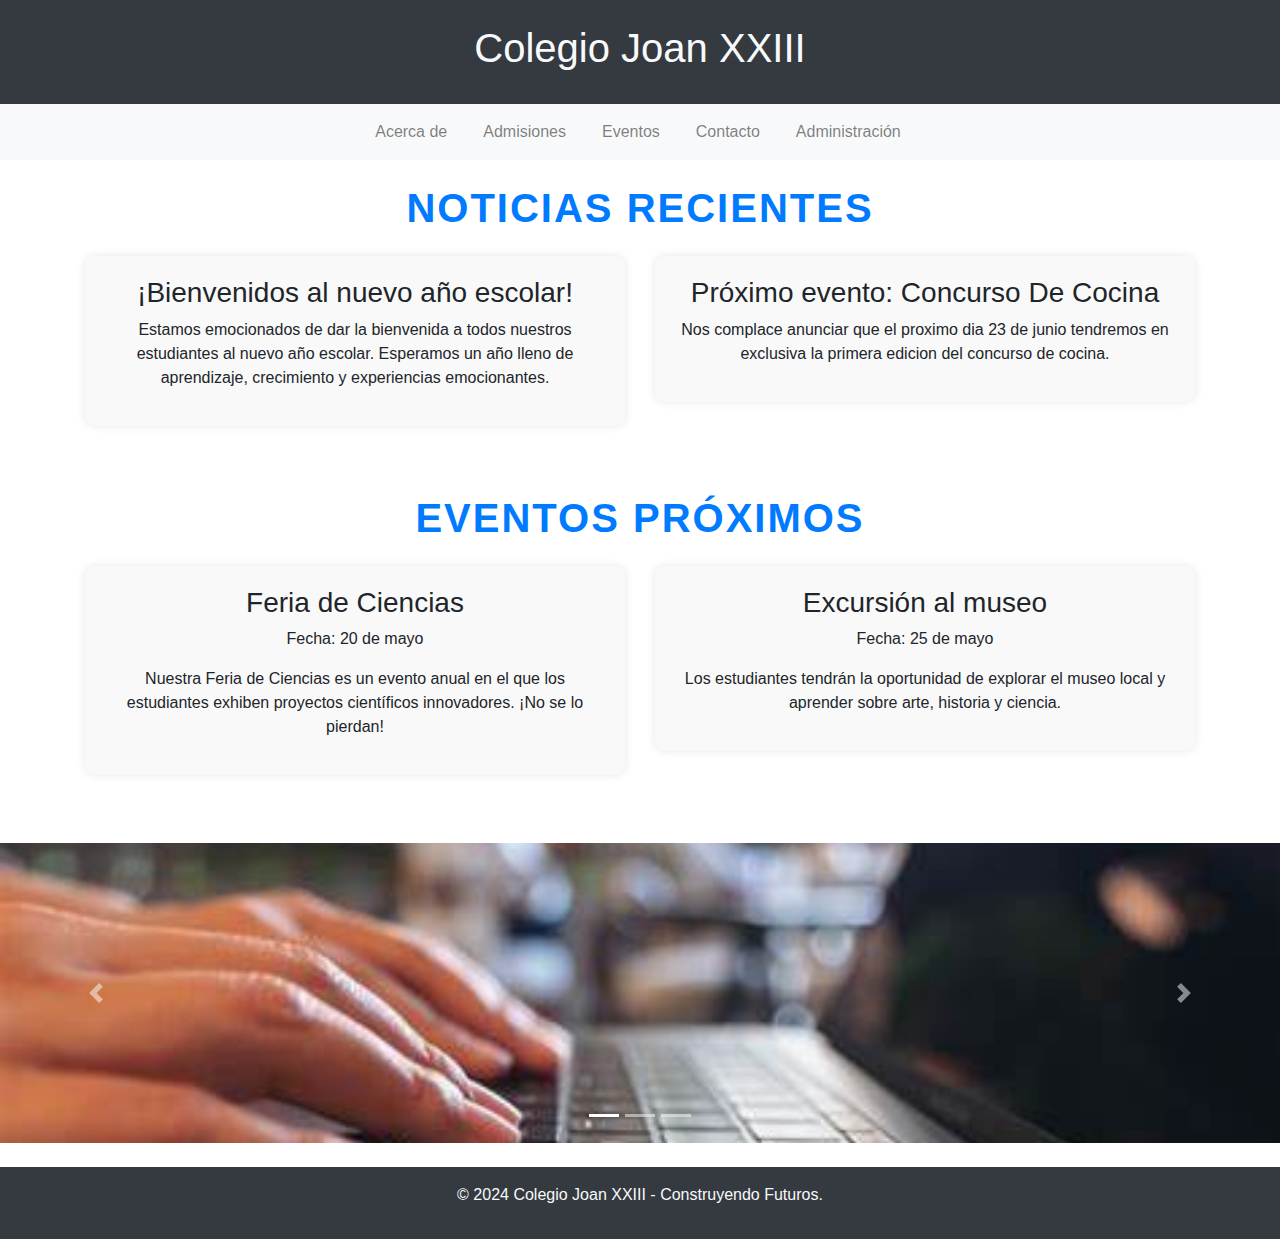
<file: index.html>
<!DOCTYPE html>
<html lang="es">
<head>
    <meta charset="UTF-8">
    <meta name="viewport" content="width=device-width, initial-scale=1.0">
    <title>Colegio Joan XXIII</title>
   
    <link rel="stylesheet" href="https://maxcdn.bootstrapcdn.com/bootstrap/4.5.2/css/bootstrap.min.css">
   
    <link rel="stylesheet" href="./css/index.css">
</head>
<body>
    <header class="bg-dark text-light py-4">
        <div class="container">
            <h1 class="text-center">Colegio Joan XXIII</h1>
        </div>
    </header>
    
    <nav class="navbar navbar-expand-lg navbar-light bg-light">
        <div class="container">
            <a class="navbar-brand" href="#"></a>
            <button class="navbar-toggler" type="button" data-toggle="collapse" data-target="#navbarNav" aria-controls="navbarNav" aria-expanded="false" aria-label="Toggle navigation">
                <span class="navbar-toggler-icon"></span>
            </button>
            <div class="collapse navbar-collapse" id="navbarNav">
                <ul class="navbar-nav">
                    <li class="nav-item">
                        <a class="nav-link" href="#">Acerca de</a>
                    </li>
                    <li class="nav-item">
                        <a class="nav-link" href="#">Admisiones</a>
                    </li>
                    <li class="nav-item">
                        <a class="nav-link" href="#">Eventos</a>
                    </li>
                    <li class="nav-item">
                        <a class="nav-link" href="#">Contacto</a>
                    </li>
                    <li class="nav-item">
                        <a class="nav-link" href="login.php">Administración</a>
                    </li>
                </ul>
            </div>
        </div>
    </nav>

    <section class="container py-4 noticias">
        <h2 class="text-center mb-4">Noticias Recientes</h2>
        <div class="row">
            <div class="col-lg-6">
                <div class="columna">
                    <h3>¡Bienvenidos al nuevo año escolar!</h3>
                    <p>Estamos emocionados de dar la bienvenida a todos nuestros estudiantes al nuevo año escolar. Esperamos un año lleno de aprendizaje, crecimiento y experiencias emocionantes.</p>
                </div>
            </div>
            <div class="col-lg-6">
                <div class="columna">
                    <h3>Próximo evento: Concurso De Cocina</h3>
                    <p>Nos complace anunciar que el proximo dia 23 de junio tendremos en exclusiva la primera edicion del concurso de cocina.</p>
                </div>
            </div>
        </div>
    </section>

    <section class="container py-4 eventos">
        <h2 class="text-center mb-4">Eventos Próximos</h2>
        <div class="row">
            <div class="col-lg-6">
                <div class="columna">
                    <h3>Feria de Ciencias</h3>
                    <p>Fecha: 20 de mayo</p>
                    <p>Nuestra Feria de Ciencias es un evento anual en el que los estudiantes exhiben proyectos científicos innovadores. ¡No se lo pierdan!</p>
                </div>
            </div>
            <div class="col-lg-6">
                <div class="columna">
                    <h3>Excursión al museo</h3>
                    <p>Fecha: 25 de mayo</p>
                    <p> Los estudiantes tendrán la oportunidad de explorar el museo local y aprender sobre arte, historia y ciencia.</p>
                </div>
            </div>
        </div>
    </section>

    <!-- Carrusel de Bootstrap -->
    <section id="carouselExampleIndicators" class="carousel slide my-4" data-ride="carousel">
        <ol class="carousel-indicators">
            <li data-target="#carouselExampleIndicators" data-slide-to="0" class="active"></li>
            <li data-target="#carouselExampleIndicators" data-slide-to="1"></li>
            <li data-target="#carouselExampleIndicators" data-slide-to="2"></li>
        </ol>
        <div class="carousel-inner">
            <div class="carousel-item active">
                <img class="d-block w-100" src="./img/pc.jpg" alt="Imagen 1">
            </div>
            <div class="carousel-item">
                <img class="d-block w-100" src="./img/gra.jpg" alt="Imagen 2">
            </div>
            <div class="carousel-item">
                <img class="d-block w-100" src="./img/clase.jpg" alt="Imagen 3">
            </div>
        </div>
        <a class="carousel-control-prev" href="#carouselExampleIndicators" role="button" data-slide="prev">
            <span class="carousel-control-prev-icon" aria-hidden="true"></span>
            <span class="sr-only">Anterior</span>
        </a>
        <a class="carousel-control-next" href="#carouselExampleIndicators" role="button" data-slide="next">
            <span class="carousel-control-next-icon" aria-hidden="true"></span>
            <span class="sr-only">Siguiente</span>
        </a>
    </section>

    <footer class="bg-dark text-light py-3">
        <div class="container text-center">
            <p>&copy; 2024 Colegio Joan XXIII - Construyendo Futuros.</p>
        </div>
    </footer>

    <!-- Librerias para meter css y scripts -->
    <script src="https://ajax.googleapis.com/ajax/libs/jquery/3.5.1/jquery.min.js"></script>
    <script src="https://cdnjs.cloudflare.com/ajax/libs/popper.js/1.16.0/umd/popper.min.js"></script>
    <script src="https://maxcdn.bootstrapcdn.com/bootstrap/4.5.2/js/bootstrap.min.js"></script>
</body>
</html>
</file>
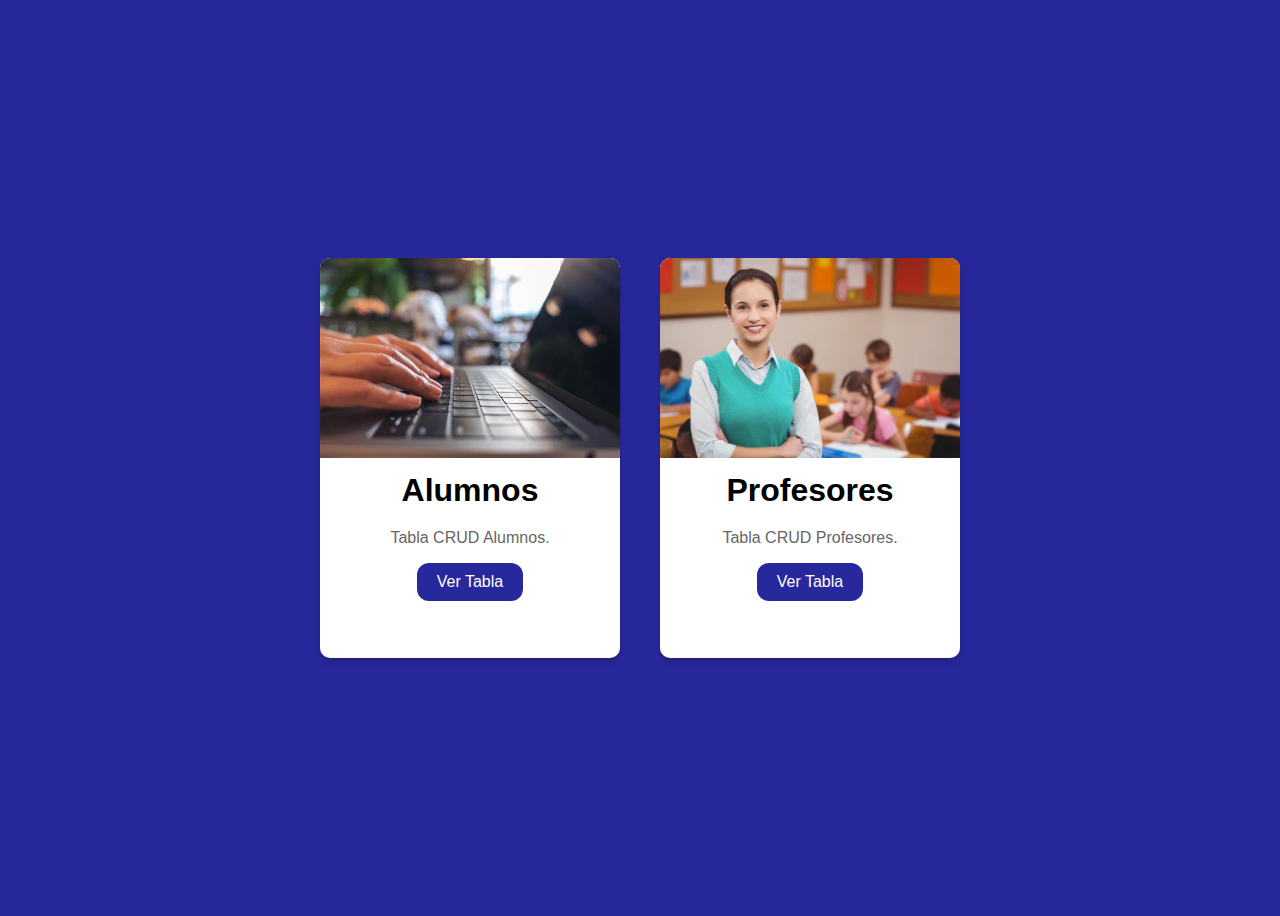
<file: botones.html>
<!DOCTYPE html>
<html>
<head>
    <link rel="stylesheet" href="./css/botones.css">
</head>
<body>
    <div class="container">
        <div class="card">
            <img src="./img/pc.jpg" alt="#1">
            <h1>Alumnos</h1>
            <p>Tabla CRUD Alumnos.</p>
            <div class="button-container">
                <a href="datosalumn.php"><button>Ver Tabla</button></a>
            </div>
        </div>
        <div class="card">
            <img src="./img/profe.avif" alt="#2">
            <h1>Profesores</h1>
            <p>Tabla CRUD Profesores.</p>
            <div class="button-container">
                <a href="datosprofe.php"><button class="rotate">Ver Tabla</button></a>
            </div>
        </div>
    </div>
</body>
</html>
</file>
<file: css/index.css>
body {
    font-family: Arial, sans-serif;
    margin: 0;
    padding: 0;
    text-align: center;
}

header {
    background-color: #336699;
    color: white;
    padding: 20px;
    text-align: center;
}

nav ul {
    list-style-type: none;
    margin: 0;
    padding: 0;
}

nav li {
    display: inline;
    margin-right: 20px;
}

nav a {
    text-decoration: none;
    color: #333;
}

.contenido {
    display: flex;
    flex-direction: column;
    align-items: center;
    margin: 20px;
}

.columnas {
    display: flex;
    flex-wrap: wrap;
    justify-content: space-around;
}

.columna {
    flex: 1;
    padding: 10px;
    text-align: center;
}

.carrusel {
    width: 100%;
    max-width: 800px;
}

.carrusel img {
    width: 100%;
    height: auto;
}

footer {
    background-color: #336699;
    color: white;
    text-align: center;
    padding: 10px;
}

      
      .navbar-nav {
        margin: auto; 
    }
    .carousel-item img {
        height: 300px; 
        object-fit: cover; 
    }
    .noticias .columna, .eventos .columna {
        background-color: #f9f9f9;
        border-radius: 10px;
        padding: 20px;
        margin-bottom: 20px;
        box-shadow: 0 0 10px rgba(0, 0, 0, 0.1);
    }
    .noticias h2, .eventos h2 {
        font-size: 2.5rem; 
        color: #007bff; 
        text-transform: uppercase; 
        letter-spacing: 2px; 
        margin-bottom: 30px; 
        font-weight: bold; 
    }
</file>
<file: css/botones.css>
body {
    background-color: #28289d;
    font-family: 'Roboto', sans-serif;
  }

  .container {
    display: flex;
    justify-content: center;
    align-items: center;
    height: 100vh;
    flex-wrap: wrap;
  }

  .card {
    background-color: white;
    border-radius: 10px;
    box-shadow: 0 4px 8px 0 rgba(0,0,0,0.2);
    transition: 0.3s;
    width: 300px;
    height: 400px;
    margin: 20px;
    position: relative;
    overflow: hidden;
  }

  .card:hover {
    box-shadow: 0 8px 16px 0 rgba(0,0,0,0.2);
  }

  .card img {
    width: 100%;
    height: 200px;
    object-fit: cover;
  }

  .card h1 {
    text-align: center;
    padding: 10px;
    margin: 0;
  }

  .card p {
    text-align: center;
    padding: 10px;
    margin: 0;
    color: #666;
  }

  .button-container {
    display: flex;
    justify-content: center;
    align-items: center;
    height: 50px;
  }

  button {
    background-color: #28289d;
    border: none;
    color: white;
    padding: 10px 20px;
    text-align: center;
    text-decoration: none;
    display: inline-block;
    font-size: 16px;
    margin: 4px 2px;
    cursor: pointer;
    border-radius: 12px;
    position: relative;
    overflow: hidden;
    transition: 0.3s;
  }

  button:hover {
    background-color: #ffffff;
    box-shadow: 0 0 20px #ffffff;
  }

  button:active {
    background-color: #ffffff;
    box-shadow: 0 0 10px #ffffff;
    transform: translateY(4px);
  }

  button::before {
    content: "";
    position: absolute;
    top: 0;
    left: 0;
    width: 100%;
    height: 100%;
    background-color: #28289d;
    border-radius: 12px;
    opacity: 0;
    transition: 0.3s;
  }
</file>
